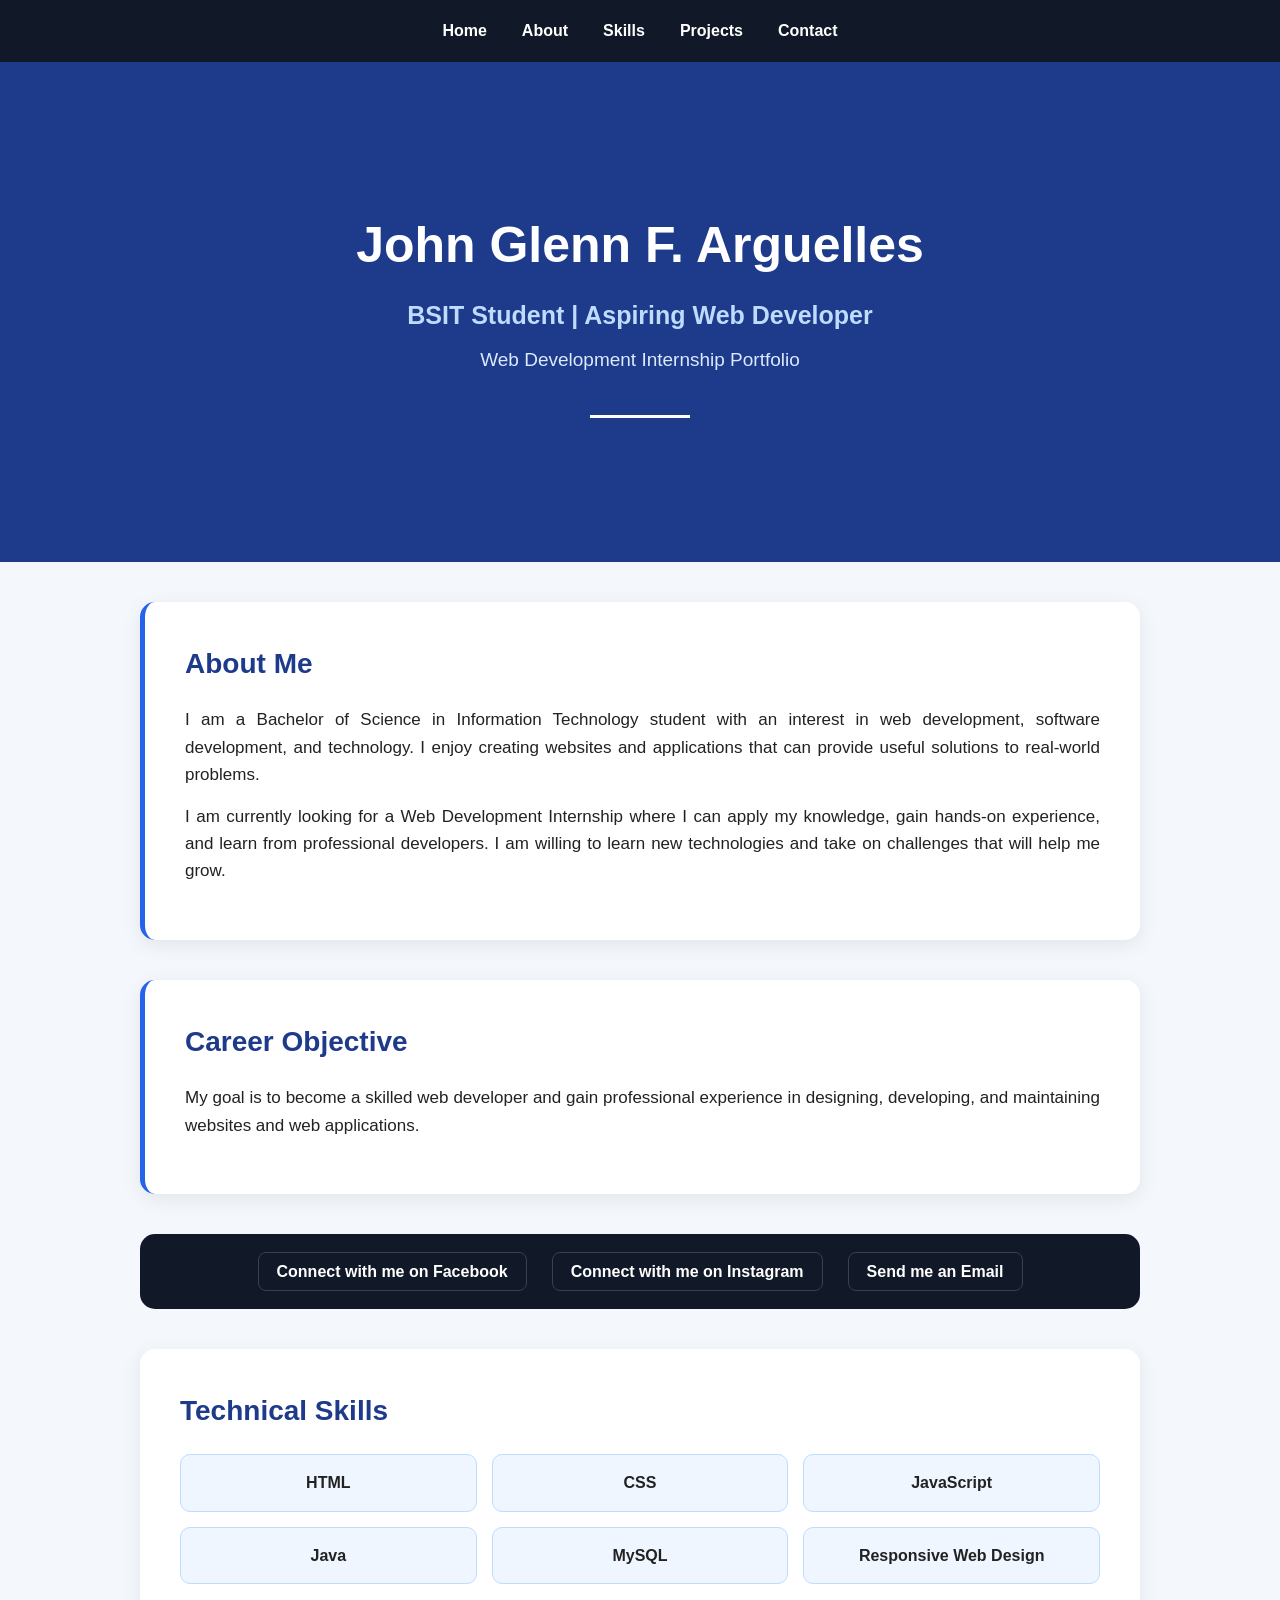
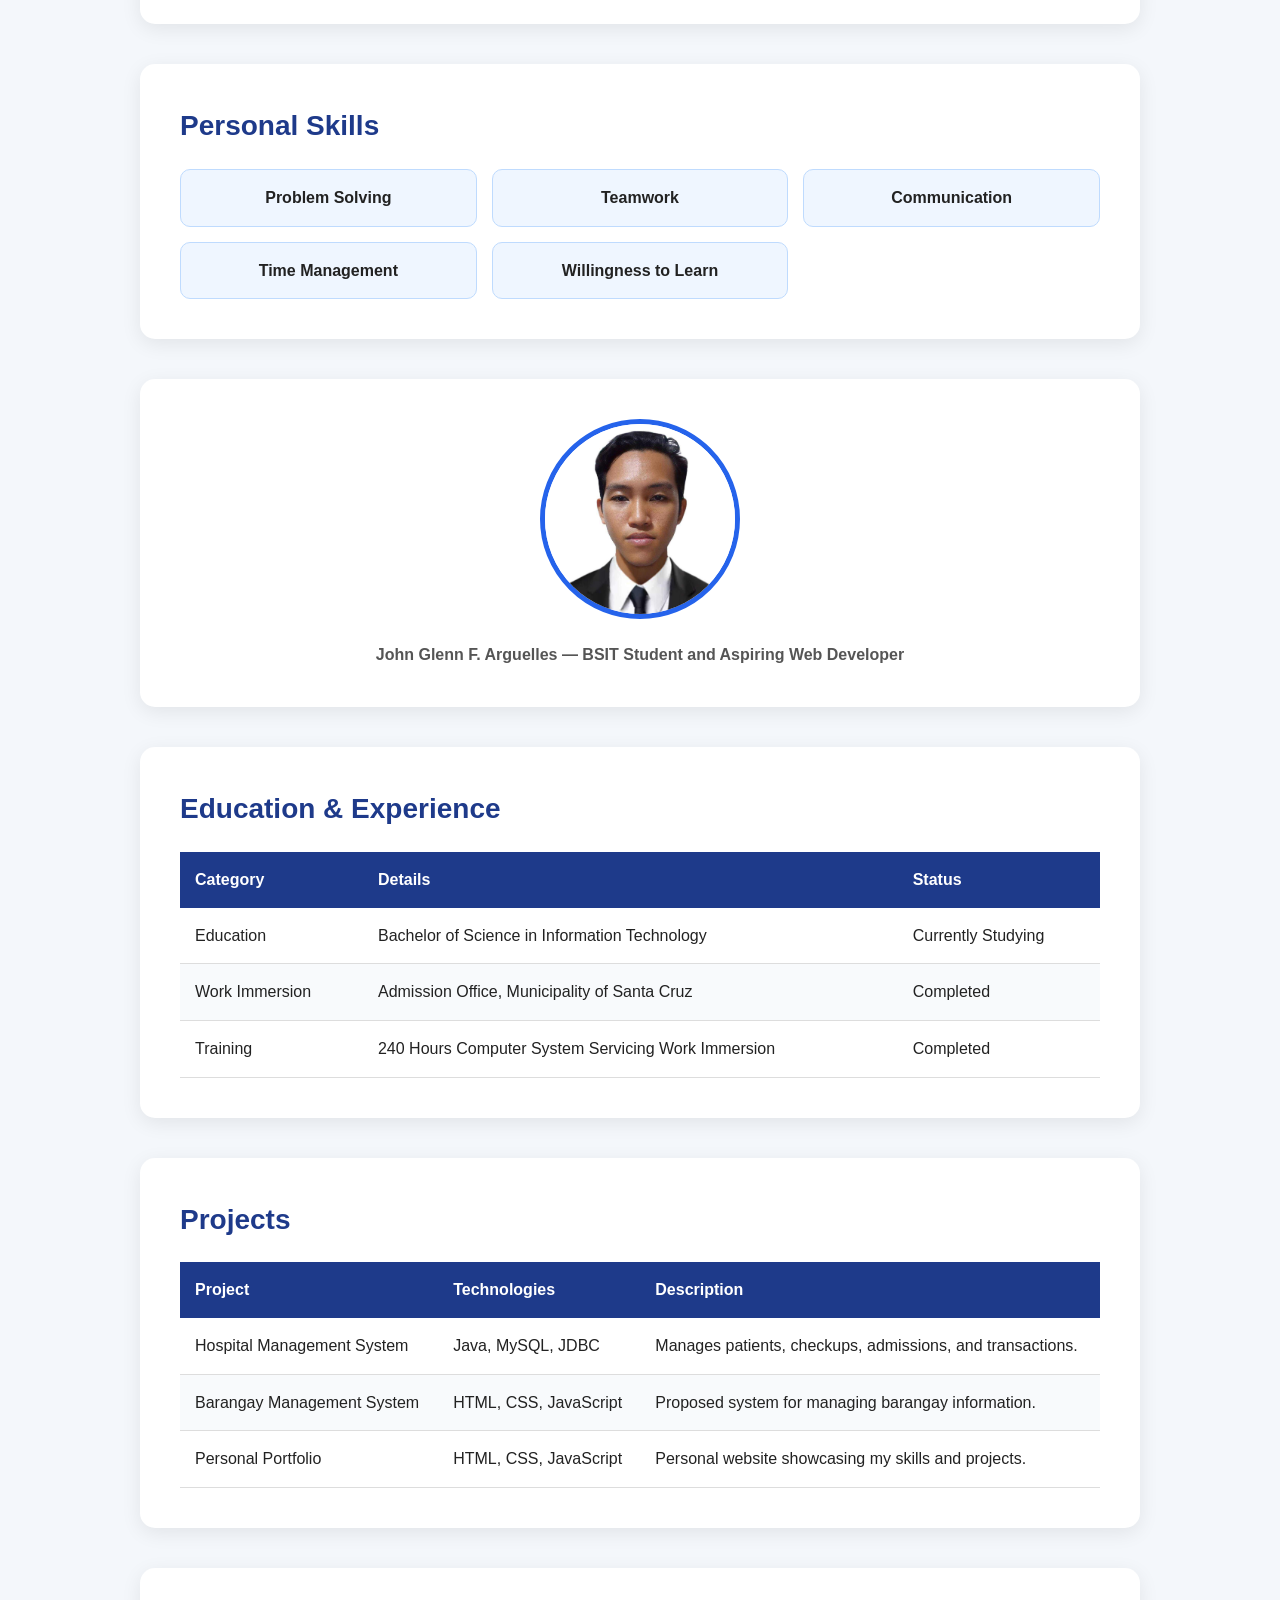
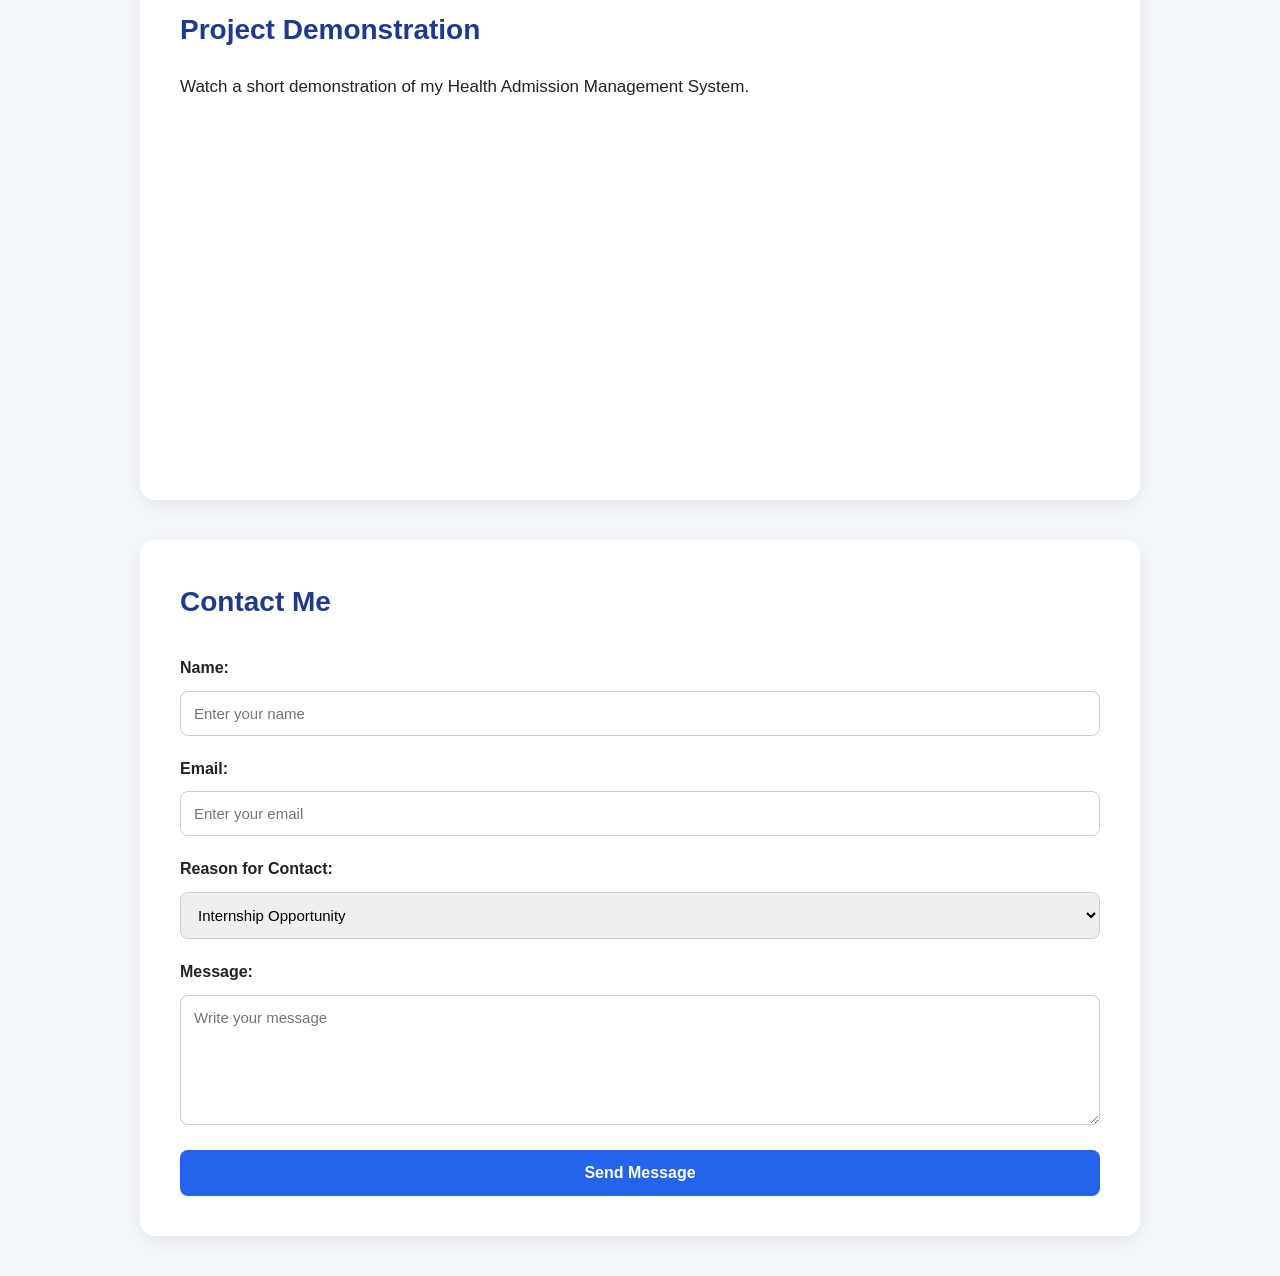
<file: main/Index.html>
<!DOCTYPE html>
<html lang="en">
<head>
    <meta charset="UTF-8">
    <meta name="viewport" content="width=device-width, initial-scale=1.0">
    <link rel="stylesheet" href="style.css">
    <title>John Glenn | Student Portfolio</title>
</head>
<body>

    <nav>
    <a href="#home">Home</a>
    <a href="#about">About</a>
    <a href="#skills">Skills</a>
    <a href="#projects">Projects</a>
    <a href="#contact">Contact</a>
</nav>

<section id="home">
    <h1>John Glenn F. Arguelles</h1>
    <h2>BSIT Student | Aspiring Web Developer</h2>
    <p>Web Development Internship Portfolio</p>
    <hr>
</section>

    <section id="about">
    <h2>About Me</h2>

    <p>
        I am a Bachelor of Science in Information Technology student with an
        interest in web development, software development, and technology.
        I enjoy creating websites and applications that can provide useful
        solutions to real-world problems.
    </p>

    <p>
        I am currently looking for a Web Development Internship where I can
        apply my knowledge, gain hands-on experience, and learn from
        professional developers. I am willing to learn new technologies and
        take on challenges that will help me grow.
    </p>
</section>

    <section id="objective">
    <h2>Career Objective</h2>

    <p>
        My goal is to become a skilled web developer and gain professional
        experience in designing, developing, and maintaining websites and
        web applications.
    </p>
    </section>

<div class="links">
    <ul>
        <li>
            <a href="https://www.facebook.com/johnglennarguelles04" target="_blank">
                Connect with me on Facebook
            </a>
        </li>

        <li>
            <a href="https://www.instagram.com/mrrr_quackkk/" target="_blank">
                Connect with me on Instagram
            </a>
        </li>

        <li>
            <a href="https://mail.google.com/mail/?view=cm&fs=1&to=jg.arguelles02@gmail.com&su=Web%20Development%20Internship" target="_blank">
                Send me an Email
            </a>
        </li>
    </ul>
</div>

<section id="skills">
    <h2>Technical Skills</h2>

    <ul>
        <li>HTML</li>
        <li>CSS</li>
        <li>JavaScript</li>
        <li>Java</li>
        <li>MySQL</li>
        <li>Responsive Web Design</li>
    </ul>
</section>

<section>
    <h2>Personal Skills</h2>

    <ul>
        <li>Problem Solving</li>
        <li>Teamwork</li>
        <li>Communication</li>
        <li>Time Management</li>
        <li>Willingness to Learn</li>
    </ul>
</section>

<section>
    <figure>
        <img src="ID pic.jpg" alt="John Glenn F. Arguelles">
        <figcaption>
            John Glenn F. Arguelles — BSIT Student and Aspiring Web Developer
        </figcaption>
    </figure>
</section>

<section>
    <h2>Education & Experience</h2>

    <table>
        <thead>
            <tr>
                <th>Category</th>
                <th>Details</th>
                <th>Status</th>
            </tr>
        </thead>

        <tbody>
            <tr>
                <td>Education</td>
                <td>Bachelor of Science in Information Technology</td>
                <td>Currently Studying</td>
            </tr>

            <tr>
                <td>Work Immersion</td>
                <td>Admission Office, Municipality of Santa Cruz</td>
                <td>Completed</td>
            </tr>

            <tr>
                <td>Training</td>
                <td>240 Hours Computer System Servicing Work Immersion</td>
                <td>Completed</td>
            </tr>
        </tbody>
    </table>
</section>

<section id="projects">
    <h2>Projects</h2>

    <table>
        <thead>
            <tr>
                <th>Project</th>
                <th>Technologies</th>
                <th>Description</th>
            </tr>
        </thead>

        <tbody>
            <tr>
                <td>Hospital Management System</td>
                <td>Java, MySQL, JDBC</td>
                <td>
                    Manages patients, checkups, admissions, and transactions.
                </td>
            </tr>

            <tr>
                <td>Barangay Management System</td>
                <td>HTML, CSS, JavaScript</td>
                <td>
                    Proposed system for managing barangay information.
                </td>
            </tr>

            <tr>
                <td>Personal Portfolio</td>
                <td>HTML, CSS, JavaScript</td>
                <td>
                    Personal website showcasing my skills and projects.
                </td>
            </tr>
        </tbody>
    </table>
</section>

<section>
    <h2>Project Demonstration</h2>

    <p>
        Watch a short demonstration of my Health Admission Management System.
    </p>

    <iframe
        width="600"
        height="338"
        src="https://youtu.be/embed/n-T0a8WgrjI"
        title="Health Admission Management System Demonstration"
        frameborder="0"
        allow="accelerometer; autoplay; clipboard-write; encrypted-media; gyroscope; picture-in-picture"
        allowfullscreen>
    </iframe>
</section>

<section id="contact">
    <h2>Contact Me</h2>

    <form>

        <label for="name">Name:</label>
        <input 
            type="text" 
            id="name" 
            name="name" 
            placeholder="Enter your name"
            required
        >

        <label for="email">Email:</label>
        <input 
            type="email" 
            id="email" 
            name="email" 
            placeholder="Enter your email"
            required
        >

        <label for="reason">Reason for Contact:</label>
        <select id="reason" name="reason">
            <option value="internship">Internship Opportunity</option>
            <option value="collaboration">Project Collaboration</option>
            <option value="inquiry">General Inquiry</option>
        </select>

        <label for="message">Message:</label>
        <textarea 
            id="message" 
            name="message" 
            placeholder="Write your message"
            rows="6"
            required
        ></textarea>

        <button type="submit">Send Message</button>

    </form>
</section>

</body>
</html>
</file>
<file: main/style.css>
/* ==============================
   GENERAL STYLES
   ============================== */

* {
    margin: 0;
    padding: 0;
    box-sizing: border-box;
    scroll-behavior: smooth;
}

body {
    font-family: Arial, Helvetica, sans-serif;
    line-height: 1.6;
    background-color: #f4f7fb;
    color: #222;
}


/* ==============================
   NAVIGATION
   ============================== */

nav {
    background-color: #111827;
    padding: 18px 40px;
    display: flex;
    justify-content: center;
    gap: 35px;
    position: sticky;
    top: 0;
    z-index: 1000;
}

nav a {
    color: white;
    text-decoration: none;
    font-size: 16px;
    font-weight: bold;
    transition: 0.3s;
}

nav a:hover {
    color: #60a5fa;
}


/* ==============================
   SECTIONS
   ============================== */

section {
    max-width: 1000px;
    margin: 40px auto;
    padding: 40px;
    background-color: white;
    border-radius: 15px;
    box-shadow: 0 5px 20px rgba(0, 0, 0, 0.08);
}

section h2 {
    color: #1e3a8a;
    font-size: 28px;
    margin-bottom: 20px;
}

section p {
    font-size: 17px;
    margin-bottom: 15px;
}


/* ==============================
   HOME SECTION
   ============================== */

#home {
    max-width: none;
    margin: 0;
    min-height: 500px;
    padding: 120px 20px;
    text-align: center;
    background-color: #1e3a8a;
    color: white;
    border-radius: 0;
    box-shadow: none;

    display: flex;
    flex-direction: column;
    justify-content: center;
    align-items: center;
}

#home h1 {
    font-size: 50px;
    margin-bottom: 10px;
}

#home h2 {
    color: #bfdbfe;
    font-size: 25px;
    margin-bottom: 10px;
}

#home p {
    font-size: 19px;
    color: #dbeafe;
}

#home hr {
    width: 100px;
    margin-top: 25px;
    border: none;
    border-top: 3px solid white;
}


/* ==============================
   ABOUT & OBJECTIVE
   ============================== */

#about,
#objective {
    border-left: 5px solid #2563eb;
}

#about p,
#objective p {
    text-align: justify;
}


/* ==============================
   SOCIAL LINKS
   ============================== */

.links {
    max-width: 1000px;
    margin: 30px auto;
    padding: 25px 40px;
    background-color: #111827;
    border-radius: 15px;
}

.links ul {
    list-style: none;
    display: flex;
    justify-content: center;
    gap: 25px;
    flex-wrap: wrap;
}

.links a {
    color: white;
    text-decoration: none;
    font-weight: bold;
    padding: 10px 18px;
    border: 1px solid #374151;
    border-radius: 8px;
    transition: 0.3s;
}

.links a:hover {
    background-color: #2563eb;
    border-color: #2563eb;
}


/* ==============================
   SKILLS
   ============================== */

#skills ul,
section:nth-of-type(5) ul {
    display: grid;
    grid-template-columns: repeat(3, 1fr);
    gap: 15px;
    list-style: none;
}

#skills li,
section:nth-of-type(5) li {
    background-color: #eff6ff;
    padding: 15px;
    text-align: center;
    border-radius: 10px;
    border: 1px solid #bfdbfe;
    font-weight: bold;
    transition: 0.3s;
}

#skills li:hover,
section:nth-of-type(5) li:hover {
    transform: translateY(-5px);
    background-color: #dbeafe;
}


/* ==============================
   PROFILE IMAGE
   ============================== */

figure {
    text-align: center;
}

figure img {
    width: 200px;
    height: 200px;
    object-fit: cover;
    border-radius: 50%;
    border: 5px solid #2563eb;
}

figcaption {
    margin-top: 15px;
    font-weight: bold;
    color: #555;
}


/* ==============================
   TABLES
   ============================== */

table {
    width: 100%;
    border-collapse: collapse;
    margin-top: 20px;
}

th {
    background-color: #1e3a8a;
    color: white;
    padding: 15px;
    text-align: left;
}

td {
    padding: 15px;
    border-bottom: 1px solid #ddd;
}

tr:nth-child(even) {
    background-color: #f8fafc;
}

tr:hover {
    background-color: #eff6ff;
}


/* ==============================
   PROJECT DEMONSTRATION
   ============================== */

video {
    display: block;
    width: 100%;
    max-width: 700px;
    margin: 25px auto 0;
    border-radius: 10px;
}


/* ==============================
   CONTACT FORM
   ============================== */

form {
    display: flex;
    flex-direction: column;
    gap: 10px;
}

label {
    font-weight: bold;
    margin-top: 10px;
}

input,
select,
textarea {
    width: 100%;
    padding: 13px;
    border: 1px solid #ccc;
    border-radius: 8px;
    font-family: inherit;
    font-size: 15px;
}

input:focus,
select:focus,
textarea:focus {
    outline: none;
    border-color: #2563eb;
    box-shadow: 0 0 5px rgba(37, 99, 235, 0.3);
}

textarea {
    resize: vertical;
}

button {
    margin-top: 15px;
    padding: 14px;
    background-color: #2563eb;
    color: white;
    border: none;
    border-radius: 8px;
    font-size: 16px;
    font-weight: bold;
    cursor: pointer;
    transition: 0.3s;
}

button:hover {
    background-color: #1d4ed8;
    transform: translateY(-2px);
}


/* ==============================
   MOBILE RESPONSIVE DESIGN
   ============================== */

@media (max-width: 768px) {

    nav {
        padding: 15px;
        gap: 15px;
        flex-wrap: wrap;
    }

    nav a {
        font-size: 14px;
    }

    #home {
        min-height: 400px;
        padding: 80px 20px;
    }

    #home h1 {
        font-size: 35px;
    }

    #home h2 {
        font-size: 20px;
    }

    section {
        margin: 25px 15px;
        padding: 25px;
    }

    section h2 {
        font-size: 24px;
    }

    #skills ul,
    section:nth-of-type(5) ul {
        grid-template-columns: 1fr;
    }

    table {
        font-size: 14px;
    }

    th,
    td {
        padding: 10px;
    }

    .links {
        margin: 25px 15px;
        padding: 25px 15px;
    }

    .links ul {
        flex-direction: column;
        align-items: center;
    }
}
</file>
